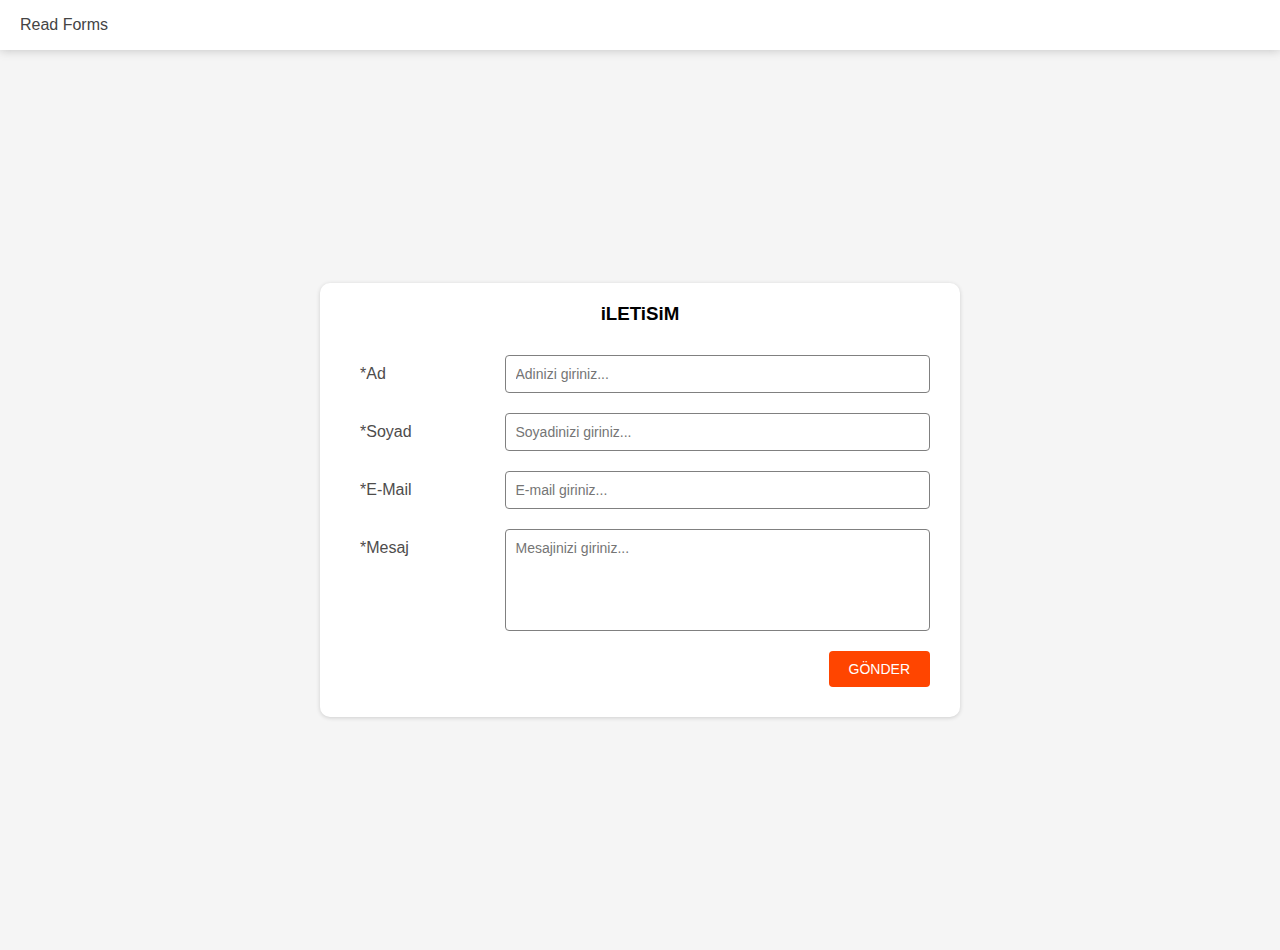
<file: Frontend/index.html>
<!DOCTYPE html>
<html lang="en">
  <head>
    <meta charset="UTF-8" />
    <meta http-equiv="X-UA-Compatible" content="IE=edge" />
    <meta name="viewport" content="width=device-width, initial-scale=1.0" />
    <title>Form</title>
    <link rel="stylesheet" href="style.css" />
  </head>
  <body>
    <div class="header-wrapper">
      <div>
        <a href="./forms.html">Read Forms</a>
      </div>
    </div>
    <div class="formWrapper">
      <form id="myForm">
        <h3 class="form-title">iLETiSiM</h3>
        <div id="formRow">
          <label for="name">*Ad</label>
          <input placeholder="Adinizi giriniz..." type="text" id="name" />
        </div>
        <div id="formRow">
          <label for="surname">*Soyad</label>
          <input placeholder="Soyadinizi giriniz..." type="text" id="surname" />
        </div>
        <div id="formRow">
          <label for="email">*E-Mail</label>
          <input placeholder="E-mail giriniz..." type="email" id="email" />
        </div>
        <div id="formRow" class="form-msg">
          <label for="massage">*Mesaj</label>
          <textarea
            placeholder="Mesajinizi giriniz..."
            id="massage"
            cols="30"
            rows="5"
          ></textarea>
        </div>
        <div class="form-btn">
          <button id="formBtn" type="submit">Gönder</button>
        </div>
      </form>
    </div>

    <div id="modal" class="modalWrapper">
      <div class="modal">
        <p id="modalMsg"></p>
      </div>
    </div>

    <script src="script.js"></script>
  </body>
</html>
</file>
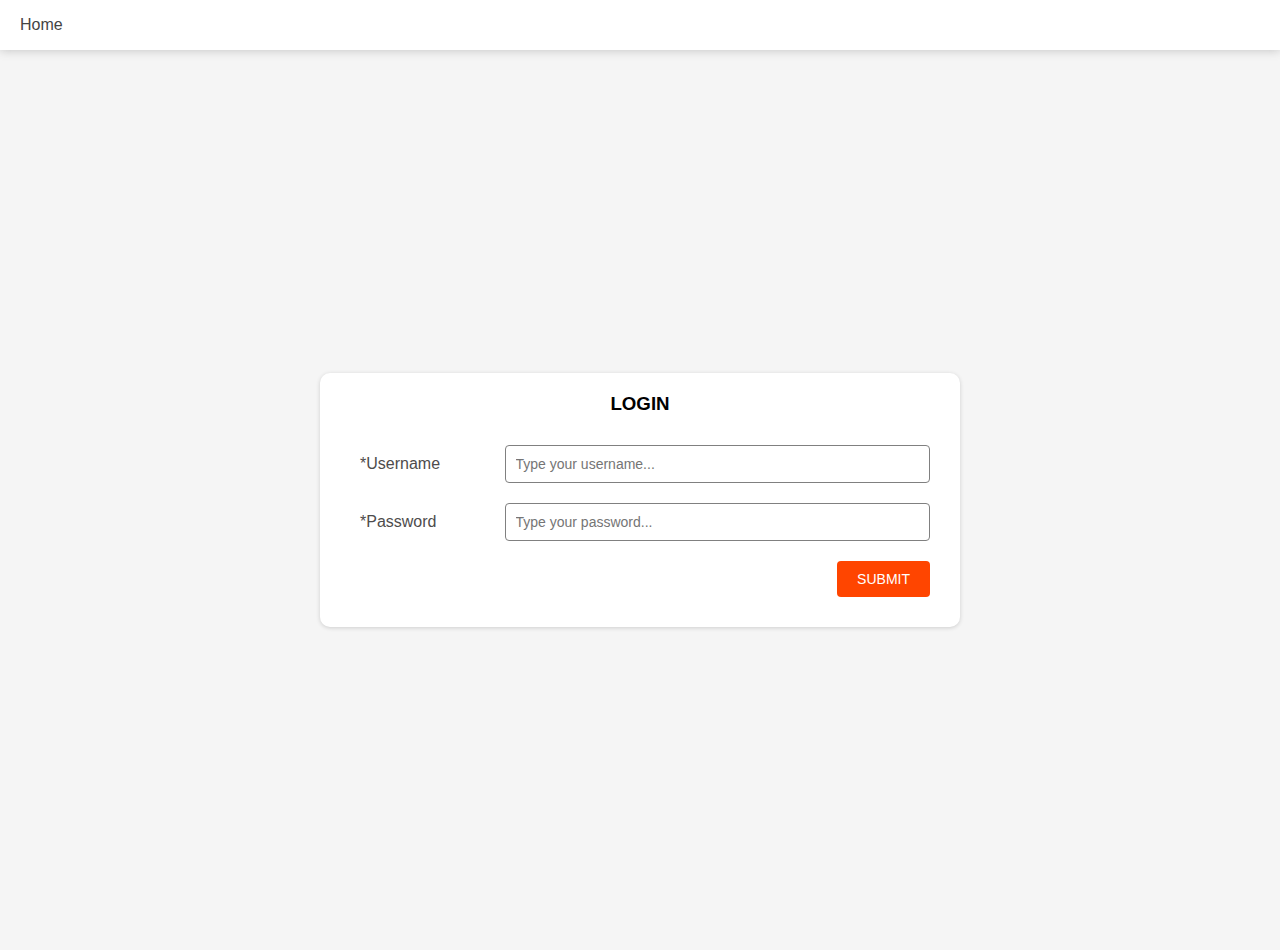
<file: Frontend/forms.html>
<!DOCTYPE html>
<html lang="en">
<head>
    <meta charset="UTF-8">
    <meta http-equiv="X-UA-Compatible" content="IE=edge">
    <meta name="viewport" content="width=device-width, initial-scale=1.0">
    <title>Document</title>
    <link rel="stylesheet" href="style.css">
</head>
<body>
    <div class="header-wrapper">
        <div>
          <a href="./index.html">Home</a>
        </div>
      </div>

      <div class="login-container">
        <div id="notLogin" class="login-wrapper">
            <div class="formWrapper">
                <form id="loginForm">
                  <h3 class="form-title">LOGIN</h3>
                  <div id="formRow">
                    <label id="usernameLabel" for="username">*Username</label>
                    <input placeholder="Type your username..." type="text" id="username" />
                  </div>
                  <div id="formRow">
                    <label id="passwordLabel" for="password">*Password</label>
                    <input placeholder="Type your password..." type="text" id="password" />
                  </div>
                  
                  <div class="form-btn">
                    <button id="formBtn" type="submit">Submit</button>
                  </div>
                </form>
              </div>
        </div>
        <div id="isLogin" class="list-form-wrapper">
            <div class="form-list-title">
                <h3 >Form List</h3>
            </div>
            <!-- <div class="card-wrapper">
                <div>
                    <span>Name :</span>
                    <span>deneme1</span>
                </div>
                <div>
                    <span>Surname :</span>
                    <span>deneme1</span>
                </div>
                <div>
                    <span>Email :</span>
                    <span>deneme1@deneme.com</span>
                </div>
                <div>
                    <span>Message :</span>
                    <span>deneme1....</span>
                </div>
            </div> -->
             
        </div>
      </div>
      <script src="forms.js"></script>
</body>
</html>
</file>
<file: Frontend/style.css>
* {
  padding: 0;
  margin: 0;
  box-sizing: border-box;
  font-family: sans-serif;
}
.formWrapper {
  width: 100%;
  height: 100vh;
  display: flex;
  justify-content: center;
  align-items: center;
  background: #6661;
}
#myForm, #loginForm {
  padding: 20px;
  width: 50%;
  border-radius: 10px;
  box-shadow: rgba(0, 0, 0, 0.16) 0px 1px 4px;
  display: flex;
  flex-direction: column;
  background: #ffff;
}
h3.form-title{
    text-align: center;
    margin-bottom: 20px;
}
#formRow {
  display: flex;
  align-items: center;
  justify-content: space-between;
  padding: 10px;
}
#formRow label {
  flex: 1;
  padding: 10px;
  color: rgb(78, 76, 76);
}
#formRow input, #formRow textarea{
    flex: 3;
    padding: 10px;
    outline: none;
    caret-color: orangered;
    border:.5px solid gray;
    border-radius: 4px;
    font-size: 14px;
    color: rgb(78, 76, 76);

}
#formRow textarea {
    resize: none;
}
#formRow.form-msg {
  align-items: flex-start;
}
.form-btn{
    text-align: end;
    padding: 10px;
}
.form-btn button{
    padding: 10px 20px;
    color: #fff;
    background-color: orangered;
    border: none;
    border-radius: 4px;
    cursor: pointer;
    transition:background-color .3s ;
    text-transform: uppercase;
    font-size: 14px;
}
.form-btn button:hover{
    background-color: rgb(207, 55, 0);
    transition:background-color .3s ;
}

@media(max-width:767px){
 #formRow{
    flex-direction: column;
    align-items: flex-start;
 }
#formRow input, #formRow textarea{
    width: 100%;
}
#formRow label{
    padding-left: 0;
    margin-bottom: 5px;
}
}
@media(max-width:500px){
    #myForm{
        width: 60%;
    }
}
.error-msg{
  
  border: 1px solid orangered !important;
}

.modalWrapper{
  position: fixed;
  top: 0;
  left: 0;
  z-index: 5;
  width: 100%;
  height: 100vh;
  background: #6662;
  display: none;
}
.modal{
  width: 30%;
  height: 10vh;
  background: #fff;
  margin:400px auto;
  border-radius: 10px;
  display: flex;
  justify-content: center;
  align-items: center;
}

.header-wrapper{
  width: 100%;
  height: 50px;
  box-shadow: 0 0 10px 0 #5555;
  display: flex;
  align-items: center;
  padding: 20px;
}
.header-wrapper a{
  text-decoration: none;
  color: #444;
  transition: all .3s;
}
.header-wrapper a:hover{
  color: orangered;
  transition: all .3s;
}
.login-wrapper{
  display: block;
}

.list-form-wrapper{
  padding: 20px;
  display: flex;
  flex-wrap: wrap;
  justify-content: center;
  gap: 20px;
  display: none;
}
.form-list-title{
  width: 100%;
  text-align: center;
  font-size: 30px;
}
.card-wrapper{
  box-shadow: 0 0 5px #5555 ;
  width: 40%;
  padding: 20px;
}
.card-wrapper div {
  display: flex;
  justify-content: space-between;
}
.card-wrapper div :nth-child(2){
  font-weight:lighter;
}

@media (max-width:760px) {
 
  .card-wrapper{
    box-shadow: 0 0 5px #5555 ;
    width: 80%;
    padding: 20px;
  }
}
</file>
